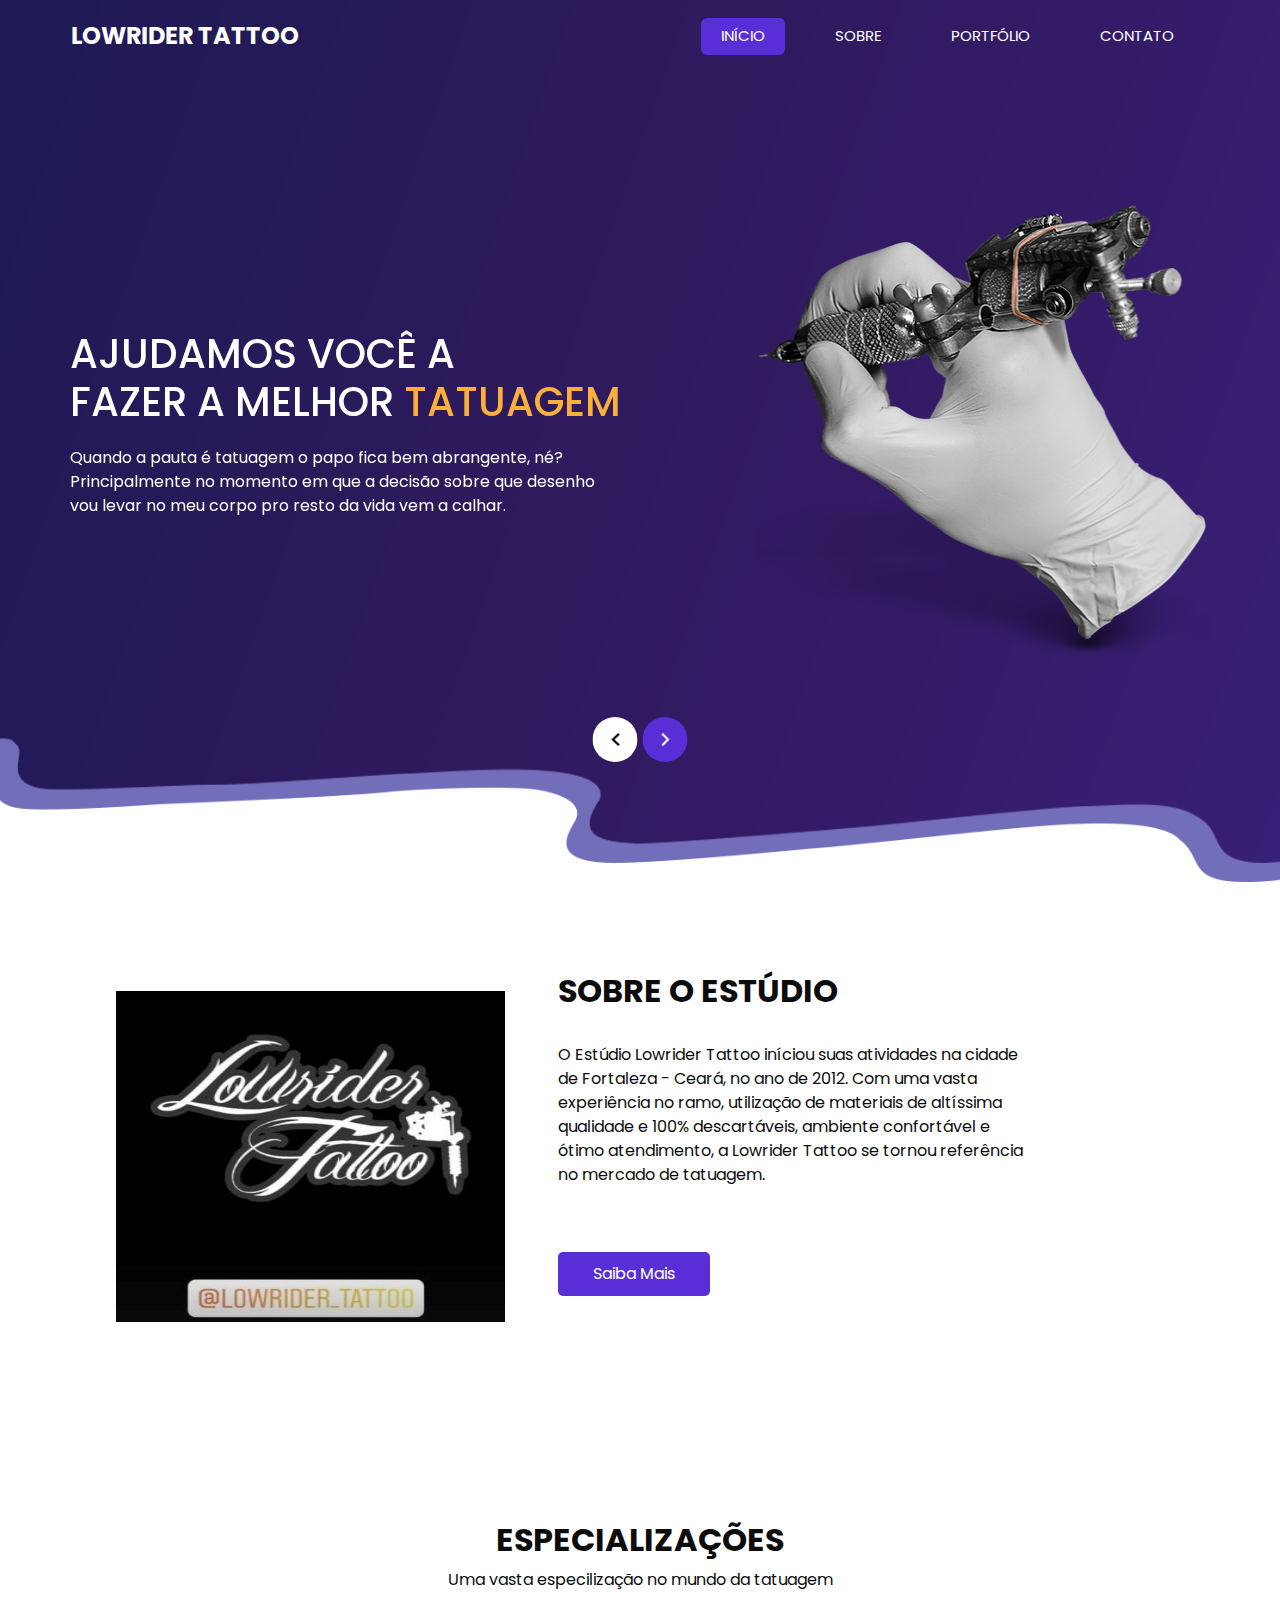
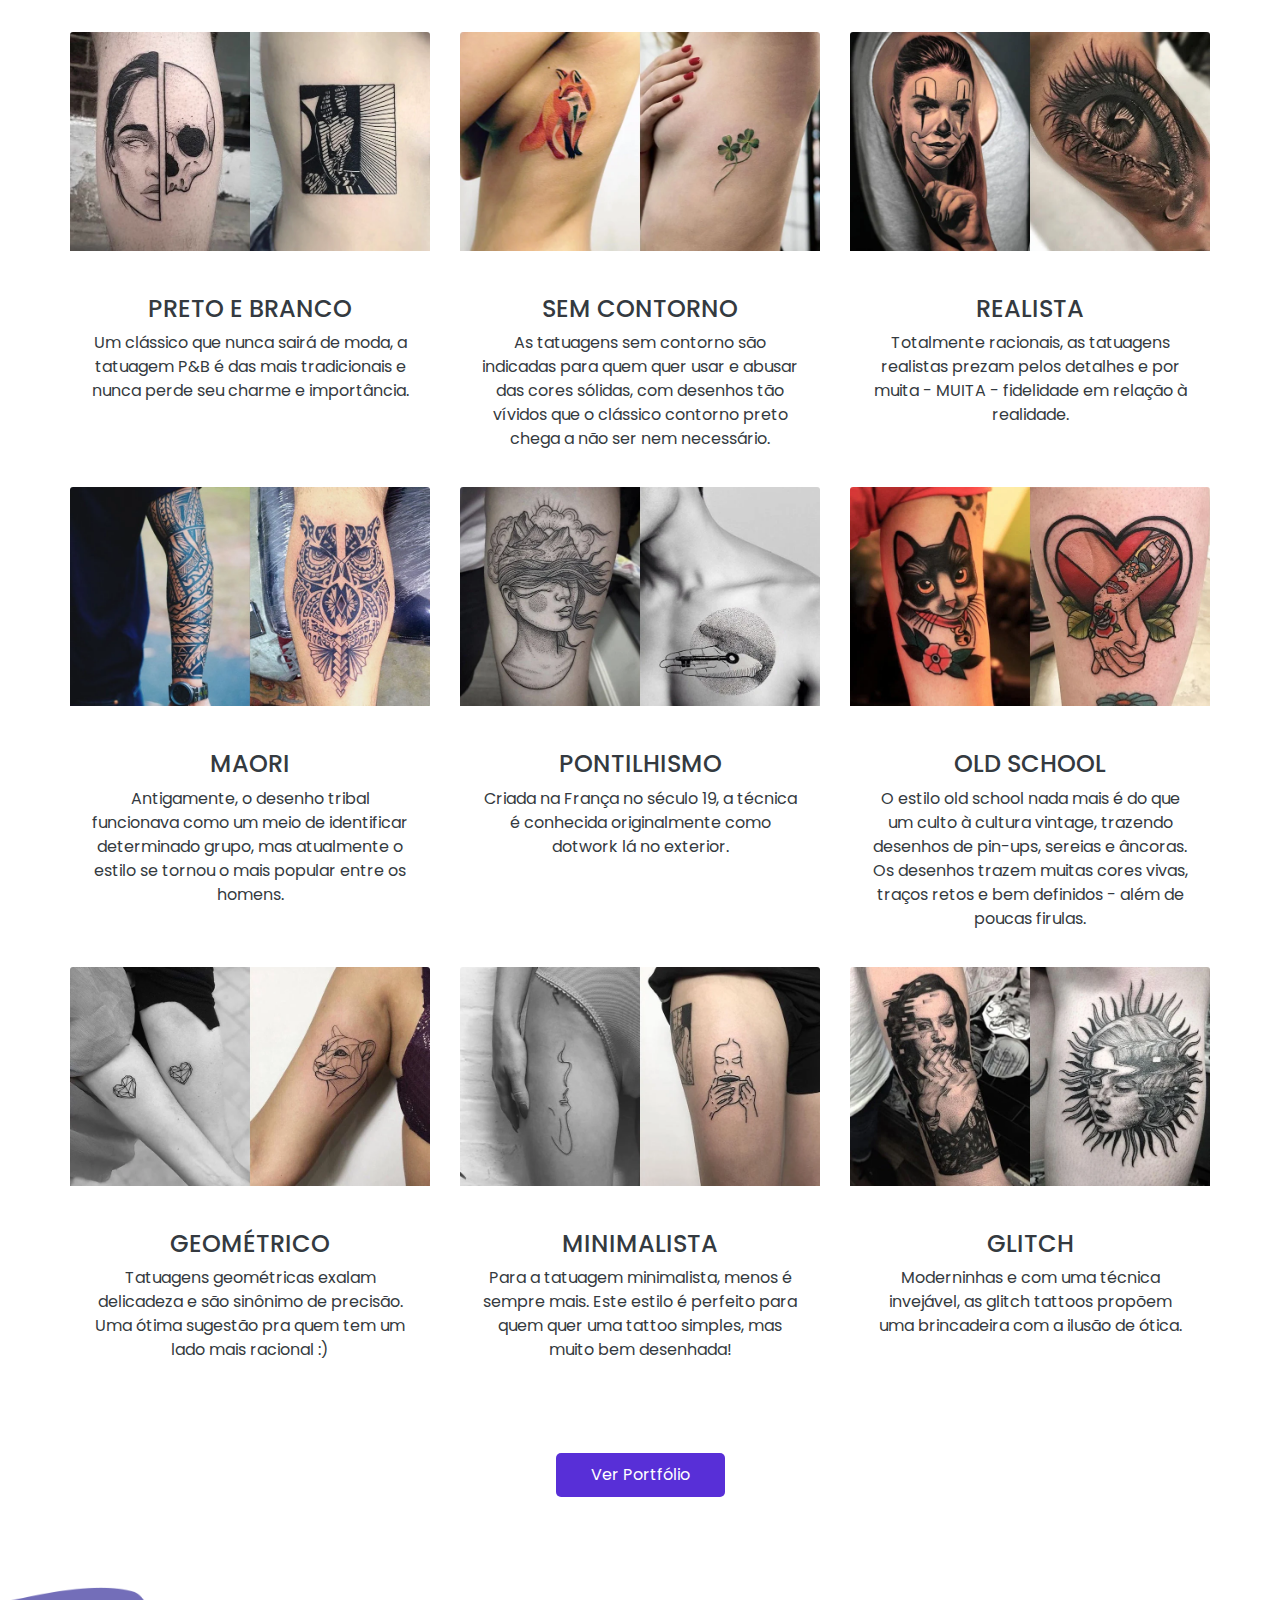
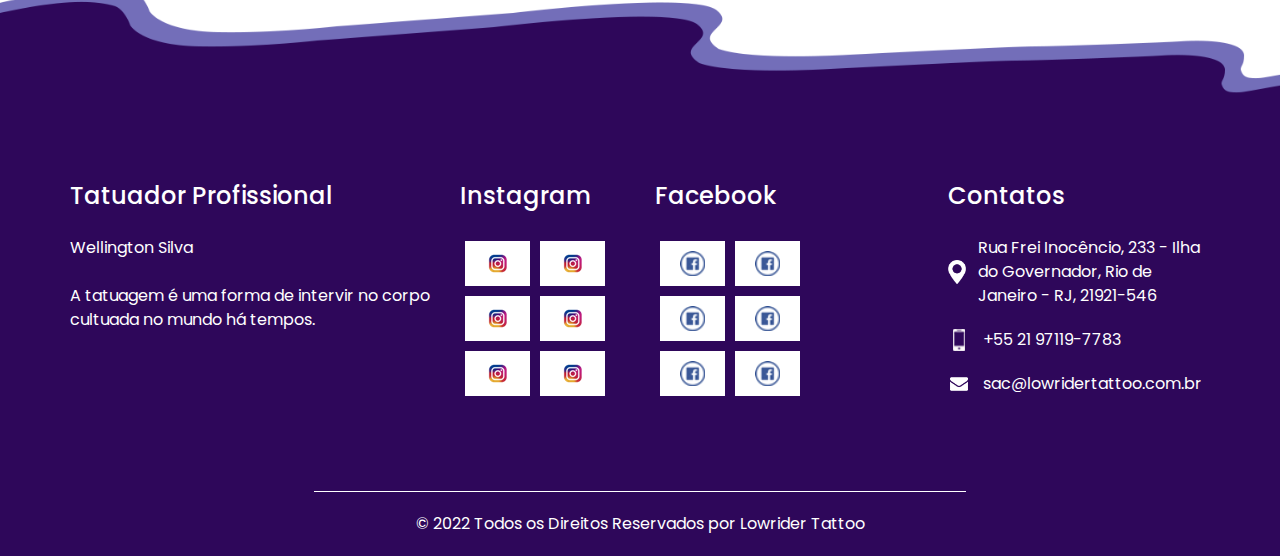
<file: index.html>
<!DOCTYPE html>
<html>

  <head>
    <!-- Basic -->
    <meta charset="utf-8" />
    <meta http-equiv="X-UA-Compatible" content="IE=edge" />
    <!-- Mobile Metas -->
    <meta name="viewport" content="width=device-width, initial-scale=1, shrink-to-fit=no" />
    <!-- Site Metas -->
    <meta name="keywords" content="Tatuagem, tatuar, tatuador, tattoo" />
    <meta name="description" content="Estúdio de Tatuagem" />
    <meta name="author" content="Washington Silva" />
      <title>Lowrider Tattoo | Estúdio de Tatuagem</title>
    <link rel="icon" type="image/x-icon" href="/images/favicon.png">
      <!-- slider stylesheet -->
    <link rel="stylesheet" type="text/css" href="https://cdnjs.cloudflare.com/ajax/libs/OwlCarousel2/2.1.3/assets/owl.carousel.min.css" />
      <!-- bootstrap core css -->
    <link rel="stylesheet" type="text/css" href="css/bootstrap.css" />
      <!-- fonts style -->
    <link href="https://fonts.googleapis.com/css?family=Poppins:400,600,700&display=swap" rel="stylesheet">
    <!-- Custom styles for this template -->
    <link href="css/style.css" rel="stylesheet" />
    <!-- responsive style -->
    <link href="css/responsive.css" rel="stylesheet" />
  </head>

<body>
  <div class="hero_area">
    <!-- header section strats -->
    <header class="header_section">
      <div class="container">
        <nav class="navbar navbar-expand-lg custom_nav-container ">
          <a class="navbar-brand" href="index.html">
            <span translate="no">
              Lowrider Tattoo
            </span>
          </a>
           <div class="collapse navbar-collapse" id="navbarSupportedContent">
            <div class="d-flex ml-auto flex-column flex-lg-row align-items-center">
              <ul class="navbar-nav  ">
                <li class="nav-item active">
                  <a class="nav-link" href="index.html">Início<span class="sr-only">(current)</span></a>
                </li>
                <li class="nav-item">
                  <a class="nav-link" href="sobre.html">Sobre</a>
                </li>
                <li class="nav-item">
                  <a class="nav-link" href="portfolio.html">Portfólio</a>
                </li>
                <li class="nav-item">
                  <a class="nav-link" href="contato.html">Contato</a>
                </li>
              </ul>
            </div>
          </div>
        </nav>
      </div>
    </header>
    <!-- end header section -->
    <!-- slider section -->
    <section class=" slider_section ">
      <div id="carouselExampleIndicators" class="carousel slide" data-ride="carousel">
        <div class="carousel-inner">
          <div class="carousel-item active">
            <div class="container">
              <div class="row">
                <div class="col-md-6 ">
                  <div class="detail_box">
                    <h1>
                      AJUDAMOS VOCÊ A<br>
                      FAZER A MELHOR <span>TATUAGEM</span>
                    </h1>
                    <p>
                      Quando a pauta é tatuagem o papo fica bem abrangente, né?
                       Principalmente no momento em que a decisão sobre que desenho vou levar no meu corpo pro resto da vida vem a calhar.
                    </p>
                  </div>
                </div>
                <div class="col-md-5 offset-md-1">
                  <div class="img-box">
                    <img src="images/1.webp" width="460" height="466" alt="slide 1">
                  </div>
                </div>
              </div>
            </div>
          </div>
          <div class="carousel-item ">
            <div class="container">
              <div class="row">
                <div class="col-md-6 ">
                  <div class="detail_box">
                    <h1>
                      TATUAGEM COM MATERIAL <br>
                      TOTALMENTE <span>DESCARTÁVEL</span>
                    </h1>
                    <p>
                      O material utilizado é embalado, esterilizado e após o uso é descartado, evitando o risco de contaminação.
                    </p>
                  </div>
                </div>
                <div class="col-md-5 offset-md-1">
                  <div class="img-box">
                    <img src="images/1.webp" width="460" height="466" alt="slide 2">
                  </div>
                </div>
              </div>
            </div>
          </div>
          <div class="carousel-item ">
            <div class="container">
              <div class="row">
                <div class="col-md-6 ">
                  <div class="detail_box">
                    <h1>
                      TATUADOR QUALIFICADO <br>
                       E COM <span>REFERÊNCIAS</span>
                    </h1>
                    <p>
                      Wellington Silva - Tatuador profissional a mais de 10 anos,
                      reconhecido principalmente por seus trabalhos com tatuagem e grafite. 
                      Sendo referência nas cidades de Fortaleza e Rio de Janeiro.
                    </p>
                  </div>
                </div>
                <div class="col-md-5 offset-md-1">
                  <div class="img-box">
                    <img src="images/1.webp" width="460" height="466" alt="slide 3">
                  </div>
                </div>
              </div>
            </div>
          </div>
        </div>
        <div class="carousel_btn-container">
          <a class="carousel-control-prev" href="#carouselExampleIndicators" role="button" data-slide="prev">
            <span class="sr-only">Anterior</span>
          </a>
          <a class="carousel-control-next" href="#carouselExampleIndicators" role="button" data-slide="next">
            <span class="sr-only">Próximo</span>
          </a>
        </div>
      </div>
    </section>
    <!-- end slider section -->
  </div>

  <!-- about section -->
  <section class="about_section layout_padding">
    <div class="container">
      <div class="row">
        <div class="col-md-5 ">
          <div class="img-box">
            <img src="images/estudio1.jpeg" width="326" height="331" alt="imagem logo estúdio" />
          </div>
        </div>
        <div class="col-md-6">
          <div class="detail-box">
            <div class="heading_container">
              <h2>
                Sobre o Estúdio
              </h2>
            </div>
            <p>
              O Estúdio Lowrider Tattoo iníciou suas atividades na cidade de Fortaleza - Ceará, no ano de 2012.
              Com uma vasta experiência no ramo, utilização de materiais de altíssima qualidade e 100% descartáveis,
               ambiente confortável e ótimo atendimento, a Lowrider Tattoo se tornou referência no mercado de tatuagem.
            </p>
            <br>
            <a href="sobre.html">
              Saiba Mais
            </a>
          </div>
        </div>
      </div>
    </div>
  </section>
  <!-- end about section -->

  <!-- portfolio section -->
  <section class="portfolio_section layout_padding">
    <div class="container">
      <div class="heading_container">
        <h2>
          Especializações
        </h2>
        <p>
          Uma vasta especilização no mundo da tatuagem
        </p><br>
      </div>
      <div class="row text-center">
        <div class="col-lg-4">
            <a  class="card border-0 text-dark">
                <img class="card-img-top" src="images/preto-e-branco.webp" width="349.984" height="218.734" alt="Fotos: Reprodução/Pinterest | Reprodução/Pinterest">
                <span class="card-body">
                    <h4 class="title mt-4">PRETO E BRANCO</h4>
                    <p class="xs-font">Um clássico que nunca sairá de moda, a tatuagem P&B é das mais tradicionais e nunca perde seu charme e importância.</p>
                </span>
            </a>
        </div>
        <div class="col-lg-4">
            <a class="card border-0 text-dark">
                <img class="card-img-top" src="images/sem-contorno.webp" width="349.984" height="218.734" alt="Fotos: Reprodução/Pinterest | Reprodução/Pinterest">
                <span class="card-body">
                    <h4 class="title mt-4">SEM CONTORNO</h4>
                    <p class="xs-font">As tatuagens sem contorno são indicadas para quem quer usar e abusar das cores sólidas, com desenhos tão vívidos que o clássico contorno preto chega a não ser nem necessário.</p>
                </span>
            </a>
        </div>
        <div class="col-lg-4">
            <a class="card border-0 text-dark">
                <img class="card-img-top" src="images/realista.webp" width="349.984" height="218.734" alt="Fotos: Reprodução/Pinterest | Reprodução/Pinterest">
                <span class="card-body">
                    <h4 class="title mt-4">REALISTA</h4>
                    <p class="xs-font">Totalmente racionais, as tatuagens realistas prezam pelos detalhes e por muita - MUITA - fidelidade em relação à realidade.</p>
                </span>
            </a>
        </div>
        <div class="col-lg-4">
          <a class="card border-0 text-dark">
            <img class="card-img-top" src="images/maori.webp" width="349.984" height="218.734" alt="Fotos: Reprodução/Pinterest | Reprodução/Pinterest">
              <span class="card-body">
                <h4 class="title mt-4">MAORI</h4>
                <p class="xs-font">Antigamente, o desenho tribal funcionava como um meio de identificar determinado grupo, 
               mas atualmente o estilo se tornou o mais popular entre os homens.</p>
              </span>
          </a>
        </div>
        <div class="col-lg-4">
            <a class="card border-0 text-dark">
              <img class="card-img-top" src="images/pontilhismo.webp" width="349.984" height="218.734" alt="Fotos: Reprodução/Pinterest | Reprodução/Pinterest">
                <span class="card-body">
                  <h4 class="title mt-4">PONTILHISMO</h4>
                  <p class="xs-font">Criada na França no século 19, a técnica é conhecida originalmente como dotwork lá no exterior.</p>
                </span>
            </a>
        </div>
        <div class="col-lg-4">
            <a class="card border-0 text-dark">
                <img class="card-img-top" src="images/old-school.webp" width="349.984" height="218.734" alt="Fotos: Reprodução/Pinterest | Reprodução/Pinterest">
                <span class="card-body">
                    <h4 class="title mt-4">OLD SCHOOL</h4>
                    <p class="xs-font">O estilo old school nada mais é do que um culto à cultura vintage, trazendo desenhos de pin-ups, 
                        sereias e âncoras. Os desenhos trazem muitas cores vivas, traços retos e bem definidos - além de poucas firulas.</p>
                </span>
            </a>
        </div>
        <div class="col-lg-4">
            <a class="card border-0 text-dark">
                <img class="card-img-top" src="images/geometrico.webp" width="349.984" height="218.734" alt="Fotos: Reprodução/Pinterest | Reprodução/Pinterest">
                <span class="card-body">
                    <h4 class="title mt-4">GEOMÉTRICO</h4>
                    <p class="xs-font">Tatuagens geométricas exalam delicadeza e são sinônimo de precisão. Uma ótima sugestão pra quem tem um lado mais racional :)</p>
                </span>
            </a>
        </div>
        <div class="col-lg-4">
            <a class="card border-0 text-dark">
                <img class="card-img-top" src="images/minimalista.webp" width="349.984" height="218.734" alt="Fotos: Reprodução/Pinterest | Reprodução/Pinterest">
                <span class="card-body">
                    <h4 class="title mt-4">MINIMALISTA</h4>
                    <p class="xs-font">Para a tatuagem minimalista, menos é sempre mais. Este estilo é perfeito para quem quer uma tattoo simples, mas muito bem desenhada!</p>
                </span>
            </a>
        </div>
        <div class="col-lg-4">
            <a class="card border-0 text-dark">
                <img class="card-img-top" src="images/glitch.webp" width="349.984" height="218.734" alt="Fotos: Reprodução/Pinterest | Reprodução/Pinterest">
                <span class="card-body">
                    <h4 class="title mt-4">GLITCH</h4>
                    <p class="xs-font">Moderninhas e com uma técnica invejável, as glitch tattoos propõem uma brincadeira com a ilusão de ótica.</p>
                </span>
            </a>
        </div>
      </div>
      <div class="btn-box">
        <a href="portfolio.html">
          Ver Portfólio
        </a>
      </div>
    </div>
  </section>
  <!-- end portfolio section -->

  <div class="footer_bg">

    <!-- info section -->
    <section class="info_section ">
      <div class="container">
        <div class="row">
          <div class="col-md-4 mb-4 mb-md-0 d-flex d-md-block flex-column align-items-center text-center text-md-left ">
            <div class="info_info">
              <h5>
                Tatuador Profissional
              </h5>
              <p>
                Wellington Silva</br></br>
                A tatuagem é uma forma de intervir
                no corpo cultuada no mundo há tempos.
              </p>
            </div>
          </div>
          <div class="col-md-2 mb-4 mb-md-0 d-flex d-md-block flex-column align-items-center text-center text-md-left ">
            <div class="info_insta">
              <h5>
                Instagram
              </h5>
              <div class="insta_container">
                <div>
                  <a target="_blank"href="https://www.instagram.com/p/Cb0cz7UOiQ8/">
                    <div class="insta-box b-1">
                      <img src="images/insta.png" alt="intagram imagem">
                    </div>
                  </a>
                  <a target="_blank" href="https://www.instagram.com/p/Cckx6Teu9JM/">
                    <div class="insta-box b-2">
                      <img src="images/insta.png" alt="intagram imagem">
                    </div>
                  </a>
                </div>
                <div>
                  <a target="_blank" href="https://www.instagram.com/p/CVBKqT0KkCz/">
                    <div class="insta-box b-3">
                      <img src="images/insta.png" alt="intagram imagem">
                    </div>
                  </a>
                  <a target="_blank" href="https://www.instagram.com/p/CR3zENcHJZP/">
                    <div class="insta-box b-4">
                      <img src="images/insta.png" alt="intagram imagem">
                    </div>
                  </a>
                </div>
                <div>
                  <a target="_blank" href="https://www.instagram.com/p/CRjudEmHaSg/">
                    <div class="insta-box b-3">
                      <img src="images/insta.png" alt="intagram imagem">
                    </div>
                  </a>
                  <a target="_blank" href="https://www.instagram.com/p/CQTkJGQHut-/">
                    <div class="insta-box b-4">
                      <img src="images/insta.png" alt="intagram imagem">
                    </div>
                  </a>
                </div>
              </div>
            </div>
          </div>
          <div class="col-md-3 mb-4 mb-md-0 d-flex d-md-block flex-column align-items-center text-center text-md-left ">
            <div class="info_insta">
              <h5>
                Facebook
              </h5>
              <div class="insta_container">
                <div>
                  <a target="_blank" href="https://www.facebook.com/photo.php?fbid=1290130201052683&set=t.100003093082181&type=3">
                    <div class="insta-box b-1">
                      <img src="images/facebook.png" alt="facebook imagem">
                    </div>
                  </a>
                  <a target="_blank" href="https://www.facebook.com/photo.php?fbid=1061746233942005&set=t.100003093082181&type=3">
                    <div class="insta-box b-2">
                      <img src="images/facebook.png" alt="facebook imagem">
                    </div>
                  </a>
                </div>
                <div>
                  <a target="_blank" href="https://www.facebook.com/photo.php?fbid=5136147343164984&set=pb.100003093082181.-2207520000..&type=3">
                    <div class="insta-box b-3">
                      <img src="images/facebook.png" alt="facebook imagem">
                    </div>
                  </a>
                  <a target="_blank" href="https://www.facebook.com/photo.php?fbid=5131299020316483&set=pb.100003093082181.-2207520000..&type=3">
                    <div class="insta-box b-4">
                      <img src="images/facebook.png" alt="facebook imagem">
                    </div>
                  </a>
                </div>
                <div>
                  <a target="_blank" href="https://www.facebook.com/photo.php?fbid=4957402801039440&set=pb.100003093082181.-2207520000..&type=3">
                    <div class="insta-box b-3">
                      <img src="images/facebook.png" alt="facebook imagem">
                    </div>
                  </a>
                  <a target="_blank" href="https://www.facebook.com/photo.php?fbid=4549154268530964&set=pb.100003093082181.-2207520000..&type=3">
                    <div class="insta-box b-4">
                      <img src="images/facebook.png" alt="facebook imagem">
                    </div>
                  </a>
                </div>
              </div>
            </div>
          </div>
          <div class="col-md-3 mb-4 mb-md-0 d-flex d-md-block flex-column align-items-center text-center text-md-left ">
            <div class="info_contact">
              <h5>
                  Contatos
              </h5>
              <div>
                <div class="img-box">
                  <img src="images/location-white.png" width="18px" alt="localização icone">
                </div>
                <p>
                  Rua Frei Inocêncio, 233 - Ilha do Governador, Rio de Janeiro - RJ, 21921-546
                </p>
              </div>
              <div>
                <div class="img-box">
                  <img src="images/telephone-white.png" width="12px" alt="telefone icone">
                </div>
                <p>
                  +55 21 97119-7783
                </p>
              </div>
              <div>
                <div class="img-box">
                  <img src="images/envelope-white.png" width="18px" alt="envelope icone">
                </div>
                <p>
                  sac@lowridertattoo.com.br
                </p>
              </div>
            </div>
          </div>
        </div>
      </div>
    </section>

    <!-- end info_section -->

    <!-- footer section -->
    <section class="container-fluid footer_section">
      <div class="container">
        <div class="row">
          <div class="col-lg-7 col-md-9 mx-auto">
            <p>
              &copy; 2022 Todos os Direitos Reservados por Lowrider Tattoo</a>
            </p>
          </div>
        </div>
      </div>
    </section>
    <!-- footer section -->

  </div>

  <script type="text/javascript" src="js/jquery-3.4.1.min.js"></script>
  <script type="text/javascript" src="js/bootstrap.js"></script>

</body>

</html>
</file>
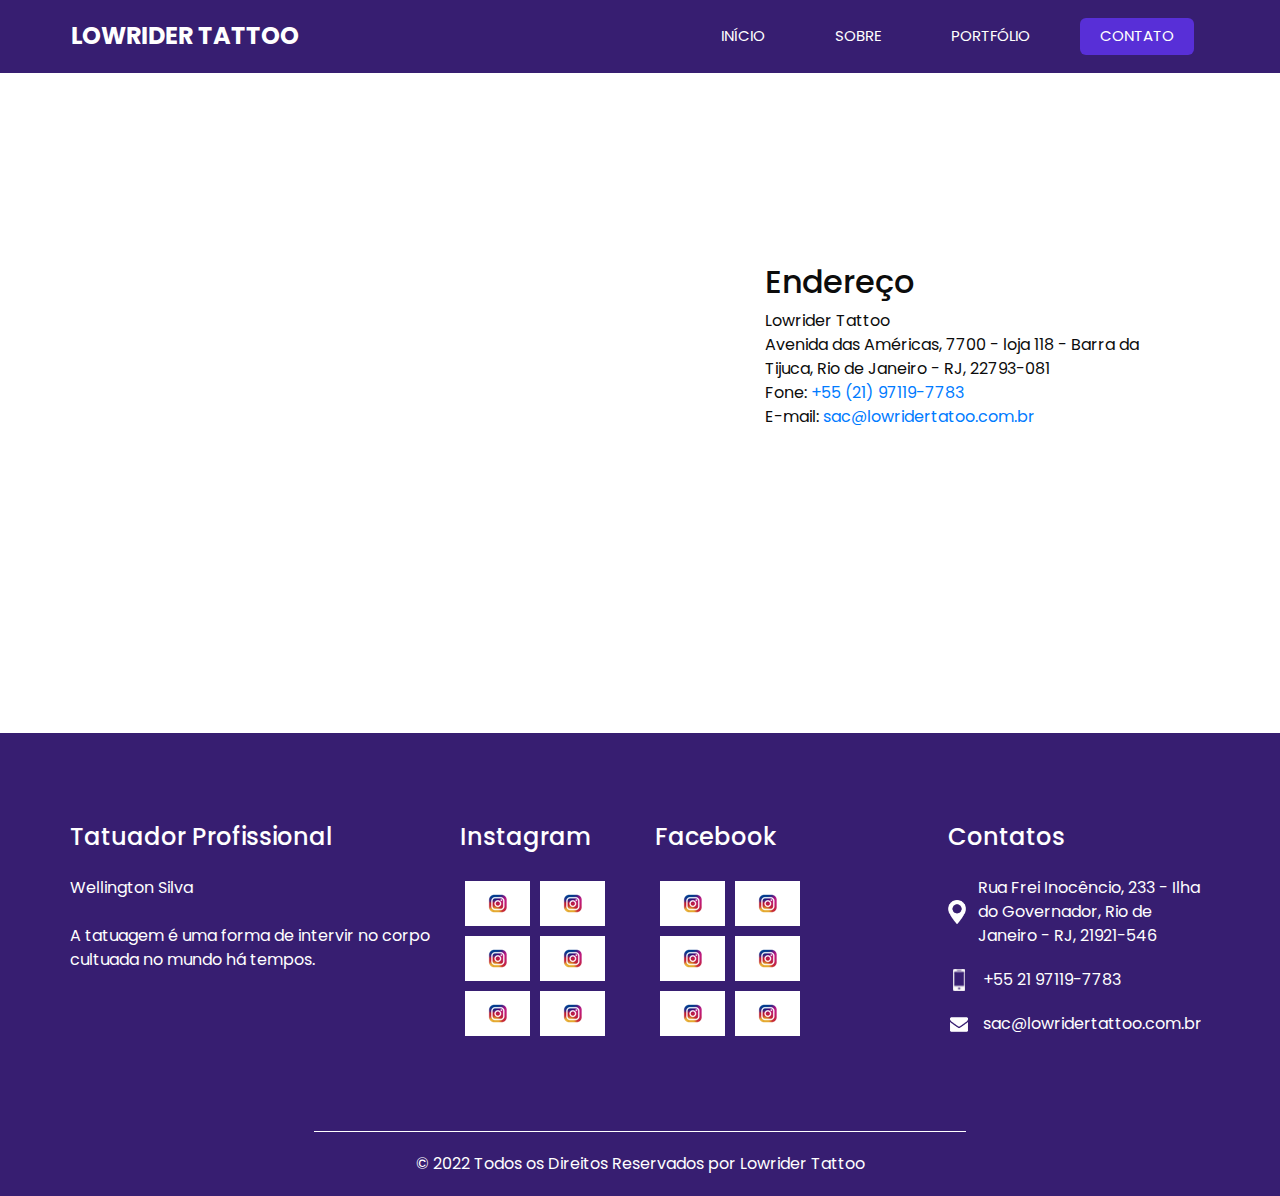
<file: contato.html>
<!DOCTYPE html>
<html>

  <head>
    <!-- Basic -->
    <meta charset="utf-8" />
    <meta http-equiv="X-UA-Compatible" content="IE=edge" />
    <!-- Mobile Metas -->
    <meta name="viewport" content="width=device-width, initial-scale=1, shrink-to-fit=no" />
    <!-- Site Metas -->
    <meta name="keywords" content="" />
    <meta name="description" content="Estúdio de Tatuagem" />
    <meta name="author" content="Washington Silva" />
  
    <title>Lowrider Tattoo | Estúdio de Tatuagem</title>
  
    <!-- slider stylesheet -->
    <link rel="stylesheet" type="text/css" href="https://cdnjs.cloudflare.com/ajax/libs/OwlCarousel2/2.1.3/assets/owl.carousel.min.css" />
  
    <!-- bootstrap core css -->
    <link rel="stylesheet" type="text/css" href="css/bootstrap.css" />
  
    <!-- fonts style -->
    <link href="https://fonts.googleapis.com/css?family=Poppins:400,600,700&display=swap" rel="stylesheet">
    <!-- Custom styles for this template -->
    <link href="css/style.css" rel="stylesheet" />
    <!-- responsive style -->
    <link href="css/responsive.css" rel="stylesheet" />
  </head>

<body class="sub_page">

  <div class="hero_area">
    <!-- header section strats -->
    <header class="header_section">
      <div class="container">
        <nav class="navbar navbar-expand-lg custom_nav-container ">
          <a class="navbar-brand" href="index.html">
            <span translate="no">
              Lowrider Tattoo
            </span>
          </a>
          </a>
          <button class="navbar-toggler" type="button" data-toggle="collapse" data-target="#navbarSupportedContent" aria-controls="navbarSupportedContent" aria-expanded="false" aria-label="Toggle navigation">
            <span class="s-1"> </span>
            <span class="s-2"> </span>
            <span class="s-3"> </span>
          </button>

          <div class="collapse navbar-collapse" id="navbarSupportedContent">
            <div class="d-flex ml-auto flex-column flex-lg-row align-items-center">
              <ul class="navbar-nav  ">
                <li class="nav-item">
                  <a class="nav-link" href="index.html">Início<span class="sr-only">(current)</span></a>
                </li>
                <li class="nav-item">
                  <a class="nav-link" href="sobre.html">Sobre</a>
                </li>
                <li class="nav-item">
                  <a class="nav-link" href="portfolio.html">Portfólio</a>
                </li>
                <li class="nav-item active">
                  <a class="nav-link" href="contato.html">Contato</a>
                </li>
              </ul>
            </div>
          </div>
        </nav>
      </div>
    </header>
    <!-- end header section -->
   
  </div>

  <!-- contact section -->

  <section class="contact_section layout_padding">
    <div class="container">
      <div class="container-fluid">
        <div class="row">
            <div style=" margin-top:0px; margin-left: 10px; margin-bottom: 30px;" class="row col-md-7">
              <iframe src="https://www.google.com/maps/embed?pb=!1m18!1m12!1m3!1d3672.6552053728597!2d-43.39211795934473!3d-22.99970314128683!2m3!1f0!2f0!3f0!3m2!1i1024!2i768!4f13.1!3m3!1m2!1s0x9bdb98fc87da25%3A0x9075dbf0ad6b8980!2sAv.%20das%20Am%C3%A9ricas%2C%207700%20-%20Barra%20da%20Tijuca%2C%20Rio%20de%20Janeiro%20-%20RJ%2C%2022793-081!5e0!3m2!1spt-BR!2sbr!4v1691679406489!5m2!1spt-BR!2sbr" 
              width="600" height="450" style="border:0;" allowfullscreen="" loading="lazy" referrerpolicy="no-referrer-when-downgrade">
            </iframe>
            </div>
            <div class="col-md-5 contact_us">
              <div style="margin: 20px; margin-top: 100px;" class="serv">
                <div>
                  <h2 style="margin: top 10px;">Endereço</h2>
                  Lowrider Tattoo <br>
                  Avenida das Américas, 7700 - loja 118 - Barra da Tijuca, Rio de Janeiro - RJ, 22793-081<br>
                  Fone: <a href="tel:+55-21-97119-7783">+55 (21) 97119-7783</a><br>
                  E-mail: <a href="mailto:sac@lowridertattoo.com.br">sac@lowridertatoo.com.br</a><br>
                </div>                            
              </div>
            </div>
        </div>
      </div>
    </div>
  </section>

  <!-- end contact section -->

  <div class="footer_bg">

    <!-- info section -->
    <section class="info_section ">
      <div class="container">
        <div class="row">
          <div class="col-md-4 mb-4 mb-md-0 d-flex d-md-block flex-column align-items-center text-center text-md-left ">
            <div class="info_info">
              <h5>
                Tatuador Profissional
              </h5>
              <p>
                Wellington Silva</br></br>
                A tatuagem é uma forma de intervir
                no corpo cultuada no mundo há tempos.
              </p>
            </div>
          </div>
          <div class="col-md-2 mb-4 mb-md-0 d-flex d-md-block flex-column align-items-center text-center text-md-left ">
            <div class="info_insta">
              <h5>
                Instagram
              </h5>
              <div class="insta_container">
                <div>
                  <a target="_blank"href="https://www.instagram.com/p/Cb0cz7UOiQ8/">
                    <div class="insta-box b-1">
                      <img src="images/insta.png" alt="intagram imagem">
                    </div>
                  </a>
                  <a target="_blank" href="https://www.instagram.com/p/Cckx6Teu9JM/">
                    <div class="insta-box b-2">
                      <img src="images/insta.png" alt="intagram imagem">
                    </div>
                  </a>
                </div>
                <div>
                  <a target="_blank" href="https://www.instagram.com/p/CVBKqT0KkCz/">
                    <div class="insta-box b-3">
                      <img src="images/insta.png" alt="intagram imagem">
                    </div>
                  </a>
                  <a target="_blank" href="https://www.instagram.com/p/CR3zENcHJZP/">
                    <div class="insta-box b-4">
                      <img src="images/insta.png" alt="intagram imagem">
                    </div>
                  </a>
                </div>
                <div>
                  <a target="_blank" href="https://www.instagram.com/p/CRjudEmHaSg/">
                    <div class="insta-box b-3">
                      <img src="images/insta.png" alt="intagram imagem">
                    </div>
                  </a>
                  <a target="_blank" href="https://www.instagram.com/p/CQTkJGQHut-/">
                    <div class="insta-box b-4">
                      <img src="images/insta.png" alt="intagram imagem">
                    </div>
                  </a>
                </div>
              </div>
            </div>
          </div>
          <div class="col-md-3 mb-4 mb-md-0 d-flex d-md-block flex-column align-items-center text-center text-md-left ">
            <div class="info_insta">
              <h5>
                Facebook
              </h5>
              <div class="insta_container">
                <div>
                  <a target="_blank" href="https://www.facebook.com/photo.php?fbid=1290130201052683&set=t.100003093082181&type=3">
                    <div class="insta-box b-1">
                      <img src="images/insta.png" alt="facebook imagem">
                    </div>
                  </a>
                  <a target="_blank" href="https://www.facebook.com/photo.php?fbid=1061746233942005&set=t.100003093082181&type=3">
                    <div class="insta-box b-2">
                      <img src="images/insta.png" alt="facebook imagem">
                    </div>
                  </a>
                </div>
                <div>
                  <a target="_blank" href="https://www.facebook.com/photo.php?fbid=5136147343164984&set=pb.100003093082181.-2207520000..&type=3">
                    <div class="insta-box b-3">
                      <img src="images/insta.png" alt="facebook imagem">
                    </div>
                  </a>
                  <a target="_blank" href="https://www.facebook.com/photo.php?fbid=5131299020316483&set=pb.100003093082181.-2207520000..&type=3">
                    <div class="insta-box b-4">
                      <img src="images/insta.png" alt="facebook imagem">
                    </div>
                  </a>
                </div>
                <div>
                  <a target="_blank" href="https://www.facebook.com/photo.php?fbid=4957402801039440&set=pb.100003093082181.-2207520000..&type=3">
                    <div class="insta-box b-3">
                      <img src="images/insta.png" alt="facebook imagem">
                    </div>
                  </a>
                  <a target="_blank" href="https://www.facebook.com/photo.php?fbid=4549154268530964&set=pb.100003093082181.-2207520000..&type=3">
                    <div class="insta-box b-4">
                      <img src="images/insta.png" alt="facebook imagem">
                    </div>
                  </a>
                </div>
              </div>
            </div>
          </div>
          <div class="col-md-3 mb-4 mb-md-0 d-flex d-md-block flex-column align-items-center text-center text-md-left ">
            <div class="info_contact">
              <h5>
                  Contatos
              </h5>
              <div>
                <div class="img-box">
                  <img src="images/location-white.png" width="18px" alt="localização icone">
                </div>
                <p>
                  Rua Frei Inocêncio, 233 - Ilha do Governador, Rio de Janeiro - RJ, 21921-546
                </p>
              </div>
              <div>
                <div class="img-box">
                  <img src="images/telephone-white.png" width="12px" alt="telefone icone">
                </div>
                <p>
                  +55 21 97119-7783
                </p>
              </div>
              <div>
                <div class="img-box">
                  <img src="images/envelope-white.png" width="18px" alt="envelope icone">
                </div>
                <p>
                  sac@lowridertattoo.com.br
                </p>
              </div>
            </div>
          </div>
        </div>
      </div>
    </section>

    <!-- end info_section -->

    <!-- footer section -->
    <section class="container-fluid footer_section">
      <div class="container">
        <div class="row">
          <div class="col-lg-7 col-md-9 mx-auto">
            <p>
              &copy; 2022 Todos os Direitos Reservados por
              <a target="_blank" href="https:lowridertattoo.com.br">Lowrider Tattoo</a>
            </p>
          </div>
        </div>
      </div>
    </section>
    <!-- footer section -->

  </div>

  <script type="text/javascript" src="js/jquery-3.4.1.min.js"></script>
  <script type="text/javascript" src="js/bootstrap.js"></script>

</body>

</html>
</file>
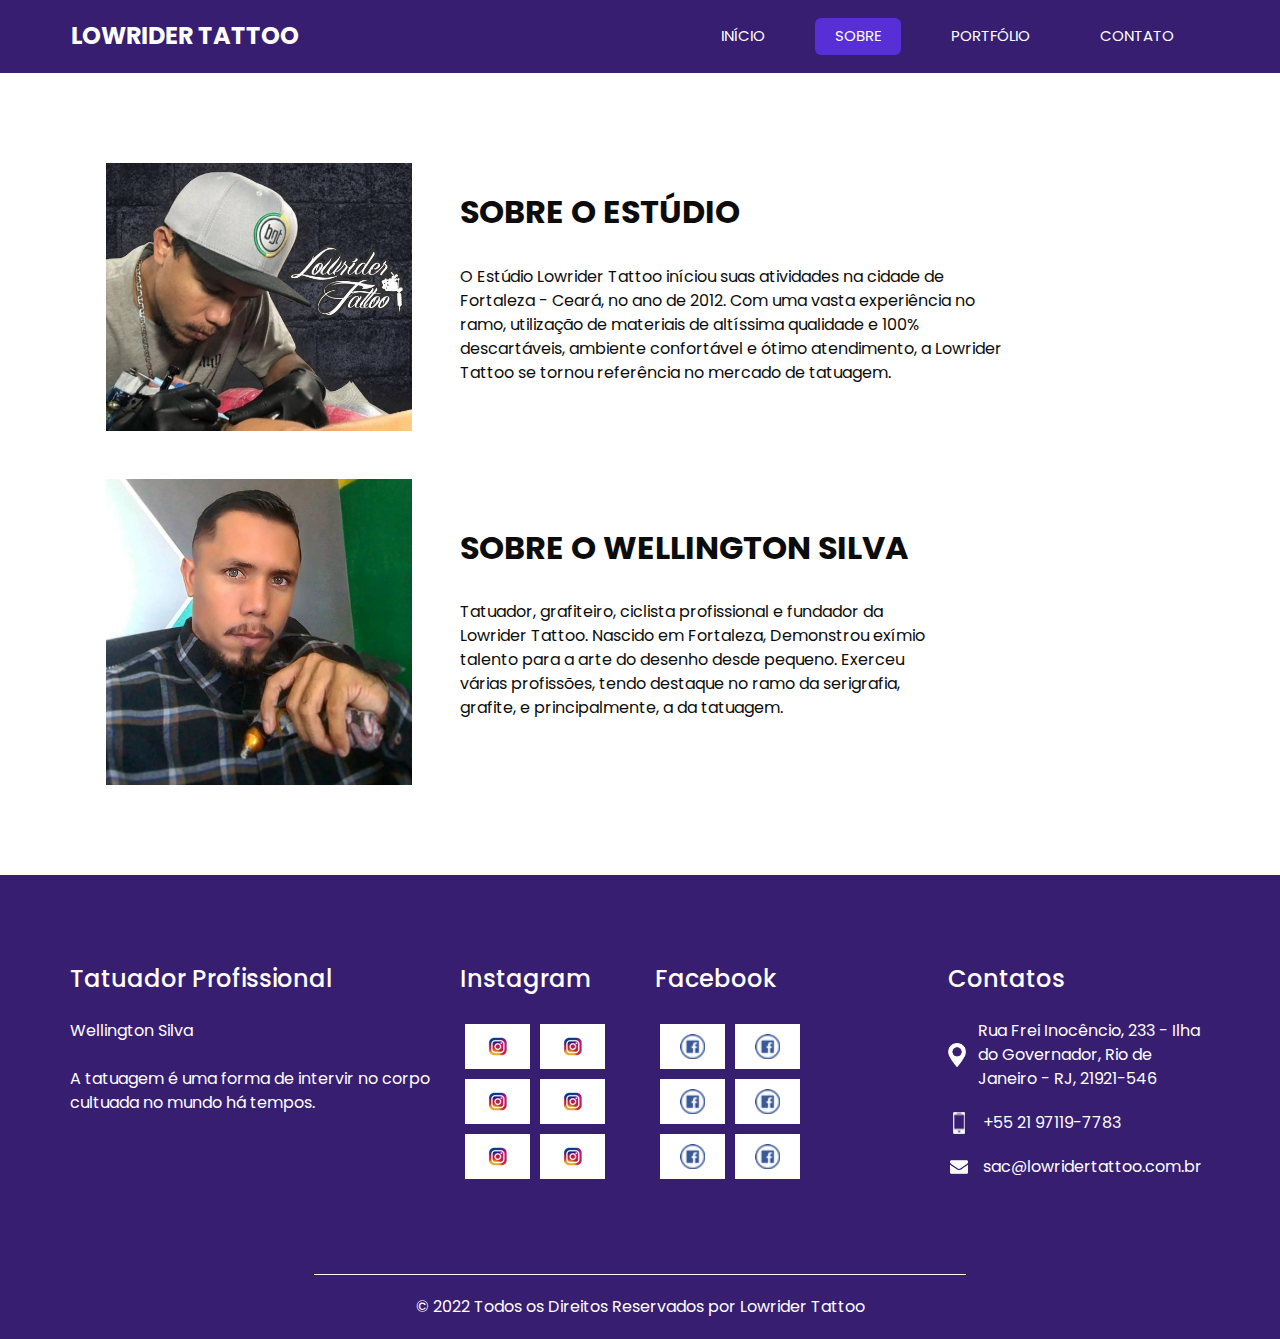
<file: sobre.html>
<!DOCTYPE html>
<html>

  <head>
    <!-- Basic -->
    <meta charset="utf-8" />
    <meta http-equiv="X-UA-Compatible" content="IE=edge" />
    <!-- Mobile Metas -->
    <meta name="viewport" content="width=device-width, initial-scale=1, shrink-to-fit=no" />
    <!-- Site Metas -->
    <meta name="keywords" content="Tatuagem, tatuar, tatuador, tattoo" />
    <meta name="description" content="Estúdio de Tatuagem" />
    <meta name="author" content="Washington Silva" />
  
    <title>Lowrider Tattoo | Estúdio de Tatuagem</title>
    <link rel="icon" type="image/x-icon" href="/images/favicon.png">
  
    <!-- slider stylesheet -->
    <link rel="stylesheet" type="text/css" href="https://cdnjs.cloudflare.com/ajax/libs/OwlCarousel2/2.1.3/assets/owl.carousel.min.css" />
  
    <!-- bootstrap core css -->
    <link rel="stylesheet" type="text/css" href="css/bootstrap.css" />
  
    <!-- fonts style -->
    <link href="https://fonts.googleapis.com/css?family=Poppins:400,600,700&display=swap" rel="stylesheet">
    <!-- Custom styles for this template -->
    <link href="css/style.css" rel="stylesheet" />
    <!-- responsive style -->
    <link href="css/responsive.css" rel="stylesheet" />
  </head>

<body class="sub_page">

  <div class="hero_area">
    <!-- header section strats -->
    <header class="header_section">
      <div class="container">
        <nav class="navbar navbar-expand-lg custom_nav-container ">
          <a class="navbar-brand" href="index.html">
            <span translate="no">
              Lowrider Tattoo
            </span>
          </a>
          </a>
          <button class="navbar-toggler" type="button" data-toggle="collapse" data-target="#navbarSupportedContent" aria-controls="navbarSupportedContent" aria-expanded="false" aria-label="Toggle navigation">
            <span class="s-1"> </span>
            <span class="s-2"> </span>
            <span class="s-3"> </span>
          </button>

          <div class="collapse navbar-collapse" id="navbarSupportedContent">
            <div class="d-flex ml-auto flex-column flex-lg-row align-items-center">
              <ul class="navbar-nav  ">
                <li class="nav-item ">
                  <a class="nav-link" href="index.html">Início<span class="sr-only">(current)</span></a>
                </li>
                <li class="nav-item active">
                  <a class="nav-link" href="sobre.html">Sobre</a>
                </li>
                <li class="nav-item">
                  <a class="nav-link" href="portfolio.html">Portfólio</a>
                </li>
                <li class="nav-item">
                  <a class="nav-link" href="contato.html">Contato</a>
                </li>
              </ul>
            </div>
          </div>
        </nav>
      </div>
    </header>
    <!-- end header section -->
  </div>

  <!-- about section -->
  <section class="about_section layout_padding align-items-center">
    <div class="container">
      <div class="row">
        <div class="col-md-4">
          <div class="img-box">
            <img src="images/estudio.jpeg" alt="" />
          </div>
        </div>
        <div class="col-md-7">
          <div class="detail-box">
            <div class="heading_container">
              <h2>
                Sobre o Estúdio
              </h2>
            </div>
            <p>
              O Estúdio Lowrider Tattoo iníciou suas atividades na cidade de Fortaleza - Ceará, 
              no ano de 2012. Com uma vasta experiência no ramo, utilização de materiais de altíssima qualidade e 100% descartáveis, 
              ambiente confortável e ótimo atendimento, a Lowrider Tattoo se tornou referência no mercado de tatuagem.
            </p>
          </div>
        </div>
      </div>
    </div>
    <br><br>
    <div class="container">
      <div class="row">
        <div class="col-md-4">
          <div class="img-box">
            <img src="images/wellington.jpeg" alt="" />
          </div>
        </div>
        <div class="col-md-6">
          <div class="detail-box">
            <div class="heading_container">
              <h2>
                Sobre o Wellington Silva
              </h2>
            </div>
            <p>
              Tatuador, grafiteiro, ciclista profissional e fundador da Lowrider Tattoo. 
              Nascido em Fortaleza, Demonstrou exímio talento para a arte do desenho desde pequeno. 
              Exerceu várias profissões, tendo destaque no ramo da serigrafia, grafite, e principalmente, a da tatuagem.
            </p>
                      
          </div>
        </div>
      </div>
    </div>

  </section>
  <!-- end about section -->

  <div class="footer_bg">

    <!-- info section -->
    <section class="info_section ">
      <div class="container">
        <div class="row">
          <div class="col-md-4 mb-4 mb-md-0 d-flex d-md-block flex-column align-items-center text-center text-md-left ">
            <div class="info_info">
              <h5>
                Tatuador Profissional
              </h5>
              <p>
                Wellington Silva</br></br>
                A tatuagem é uma forma de intervir
                no corpo cultuada no mundo há tempos.
              </p>
            </div>
          </div>
          <div class="col-md-2 mb-4 mb-md-0 d-flex d-md-block flex-column align-items-center text-center text-md-left ">
            <div class="info_insta">
              <h5>
                Instagram
              </h5>
              <div class="insta_container">
                <div>
                  <a target="_blank"href="https://www.instagram.com/p/Cb0cz7UOiQ8/">
                    <div class="insta-box b-1">
                      <img src="images/insta.png" alt="intagram imagem">
                    </div>
                  </a>
                  <a target="_blank" href="https://www.instagram.com/p/Cckx6Teu9JM/">
                    <div class="insta-box b-2">
                      <img src="images/insta.png" alt="intagram imagem">
                    </div>
                  </a>
                </div>
                <div>
                  <a target="_blank" href="https://www.instagram.com/p/CVBKqT0KkCz/">
                    <div class="insta-box b-3">
                      <img src="images/insta.png" alt="intagram imagem">
                    </div>
                  </a>
                  <a target="_blank" href="https://www.instagram.com/p/CR3zENcHJZP/">
                    <div class="insta-box b-4">
                      <img src="images/insta.png" alt="intagram imagem">
                    </div>
                  </a>
                </div>
                <div>
                  <a target="_blank" href="https://www.instagram.com/p/CRjudEmHaSg/">
                    <div class="insta-box b-3">
                      <img src="images/insta.png" alt="intagram imagem">
                    </div>
                  </a>
                  <a target="_blank" href="https://www.instagram.com/p/CQTkJGQHut-/">
                    <div class="insta-box b-4">
                      <img src="images/insta.png" alt="intagram imagem">
                    </div>
                  </a>
                </div>
              </div>
            </div>
          </div>
          <div class="col-md-3 mb-4 mb-md-0 d-flex d-md-block flex-column align-items-center text-center text-md-left ">
            <div class="info_insta">
              <h5>
                Facebook
              </h5>
              <div class="insta_container">
                <div>
                  <a target="_blank" href="https://www.facebook.com/photo.php?fbid=1290130201052683&set=t.100003093082181&type=3">
                    <div class="insta-box b-1">
                      <img src="images/facebook.png" alt="facebook imagem">
                    </div>
                  </a>
                  <a target="_blank" href="https://www.facebook.com/photo.php?fbid=1061746233942005&set=t.100003093082181&type=3">
                    <div class="insta-box b-2">
                      <img src="images/facebook.png" alt="facebook imagem">
                    </div>
                  </a>
                </div>
                <div>
                  <a target="_blank" href="https://www.facebook.com/photo.php?fbid=5136147343164984&set=pb.100003093082181.-2207520000..&type=3">
                    <div class="insta-box b-3">
                      <img src="images/facebook.png" alt="facebook imagem">
                    </div>
                  </a>
                  <a target="_blank" href="https://www.facebook.com/photo.php?fbid=5131299020316483&set=pb.100003093082181.-2207520000..&type=3">
                    <div class="insta-box b-4">
                      <img src="images/facebook.png" alt="facebook imagem">
                    </div>
                  </a>
                </div>
                <div>
                  <a target="_blank" href="https://www.facebook.com/photo.php?fbid=4957402801039440&set=pb.100003093082181.-2207520000..&type=3">
                    <div class="insta-box b-3">
                      <img src="images/facebook.png" alt="facebook imagem">
                    </div>
                  </a>
                  <a target="_blank" href="https://www.facebook.com/photo.php?fbid=4549154268530964&set=pb.100003093082181.-2207520000..&type=3">
                    <div class="insta-box b-4">
                      <img src="images/facebook.png" alt="facebook imagem">
                    </div>
                  </a>
                </div>
              </div>
            </div>
          </div>
          <div class="col-md-3 mb-4 mb-md-0 d-flex d-md-block flex-column align-items-center text-center text-md-left ">
            <div class="info_contact">
              <h5>
                  Contatos
              </h5>
              <div>
                <div class="img-box">
                  <img src="images/location-white.png" width="18px" alt="localização icone">
                </div>
                <p>
                  Rua Frei Inocêncio, 233 - Ilha do Governador, Rio de Janeiro - RJ, 21921-546
                </p>
              </div>
              <div>
                <div class="img-box">
                  <img src="images/telephone-white.png" width="12px" alt="telefone icone">
                </div>
                <p>
                  +55 21 97119-7783
                </p>
              </div>
              <div>
                <div class="img-box">
                  <img src="images/envelope-white.png" width="18px" alt="envelope icone">
                </div>
                <p>
                  sac@lowridertattoo.com.br
                </p>
              </div>
            </div>
          </div>
        </div>
      </div>
    </section>

    <!-- end info_section -->

    <!-- footer section -->
    <section class="container-fluid footer_section">
      <div class="container">
        <div class="row">
          <div class="col-lg-7 col-md-9 mx-auto">
            <p>
              &copy; 2022 Todos os Direitos Reservados por Lowrider Tattoo</a>
            </p>
          </div>
        </div>
      </div>
    </section>
    <!-- footer section -->

  </div>

  <script type="text/javascript" src="js/jquery-3.4.1.min.js"></script>
  <script type="text/javascript" src="js/bootstrap.js"></script>

</body>

</html>
</file>
<file: css/style.css>
body {
  font-family: "Poppins", sans-serif;
  color: #0c0c0c;
  background-color: #ffffff;
}

.layout_padding {
  padding-top: 90px; 
  padding-bottom: 90px;
}

.layout_padding2 {
  padding-top: 45px;
  padding-bottom: 45px;
}

.layout_padding2-top {
  padding-top: 45px;
}

.layout_padding2-bottom {
  padding-bottom: 45px;
}

.layout_padding-top {
  padding-top: 90px;
}

.layout_padding-bottom {
  padding-bottom: 90px;
}

.heading_container {
  display: -webkit-box;
  display: -ms-flexbox;
  display: flex;
  -webkit-box-orient: vertical;
  -webkit-box-direction: normal;
      -ms-flex-direction: column;
          flex-direction: column;
  -webkit-box-align: start;
      -ms-flex-align: start;
          align-items: flex-start;
  text-align: center;
}

.heading_container h2 {
  position: relative;
  font-weight: bold;
  text-transform: uppercase;
}

/*header section*/
.hero_area {
  height: 98vh;
  position: relative;
  display: -webkit-box;
  display: -ms-flexbox;
  display: flex;
  -webkit-box-orient: vertical;
  -webkit-box-direction: normal;
      -ms-flex-direction: column;
          flex-direction: column;
  background-image: url(../images/hero-bg.png);
  background-size: cover;
  background-position: bottom;
}

.sub_page .hero_area {
  height: auto;
  background: none;
  background-color: #371e71;
}

.sub_page .footer_bg {
  background: none;
  background-color: #371e71;
}

.sub_page .footer_bg .info_section {
  padding-top: 90px;
}

.header_section .container {
  padding: 0;
}

.header_section .nav_container {
  margin: 0 auto;
}

.custom_nav-container .navbar-nav .nav-item .nav-link {
  padding: 7px 20px;
  margin: 10px 15px;
  color: #ffffff;
  text-align: center;
  border-radius: 6px;
  text-transform: uppercase;
  font-size: 15px;
}

.custom_nav-container .navbar-nav .nav-item.active .nav-link, .custom_nav-container .navbar-nav .nav-item:hover .nav-link {
  background-color: #582fd7;
}

a,
a:hover,
a:focus {
  text-decoration: none;
}

a:hover,
a:focus {
  color: initial;
}

.btn,
.btn:focus {
  outline: none !important;
  -webkit-box-shadow: none;
          box-shadow: none;
}

.custom_nav-container .nav_search-btn {
  background-image: url(../images/search-icon.png);
  background-size: 22px;
  background-repeat: no-repeat;
  background-position-y: 7px;
  width: 35px;
  height: 35px;
  padding: 0;
  border: none;
}

.navbar-brand span {
  font-size: 24px;
  font-weight: 700;
  color: #ffffff;
  text-transform: uppercase;
}

.custom_nav-container {
  z-index: 99999;
}

.navbar-expand-lg .navbar-collapse {
  -webkit-box-align: end;
      -ms-flex-align: end;
          align-items: flex-end;
}

.custom_nav-container .navbar-toggler {
  outline: none;
}

.custom_nav-container .navbar-toggler {
  padding: 0;
  width: 37px;
  height: 42px;
}

.custom_nav-container .navbar-toggler span {
  display: block;
  width: 35px;
  height: 4px;
  background-color: #ffffff;
  margin: 7px 0;
  -webkit-transition: all .3s;
  transition: all .3s;
}

.custom_nav-container .navbar-toggler[aria-expanded="true"] .s-1 {
  -webkit-transform: rotate(45deg);
          transform: rotate(45deg);
  margin: 0;
  margin-bottom: -4px;
}

.custom_nav-container .navbar-toggler[aria-expanded="true"] .s-2 {
  display: none;
}

.custom_nav-container .navbar-toggler[aria-expanded="true"] .s-3 {
  -webkit-transform: rotate(-45deg);
          transform: rotate(-45deg);
  margin: 0;
  margin-top: -4px;
}

.custom_nav-container .navbar-toggler[aria-expanded="false"] .s-1,
.custom_nav-container .navbar-toggler[aria-expanded="false"] .s-2,
.custom_nav-container .navbar-toggler[aria-expanded="false"] .s-3 {
  -webkit-transform: none;
          transform: none;
}

/*end header section*/
/* slider section */
.slider_section {
  -webkit-box-flex: 1;
      -ms-flex: 1;
          flex: 1;
  display: -webkit-box;
  display: -ms-flexbox;
  display: flex;
  -webkit-box-align: center;
      -ms-flex-align: center;
          align-items: center;
  position: relative;
  z-index: 2;
  color: #3b3a3a;
  padding-bottom: 90px;
}

.slider_section .row {
  -webkit-box-align: center;
      -ms-flex-align: center;
          align-items: center;
}

.slider_section div#carouselExampleIndicators {
  width: 100%;
  position: unset;
}

.slider_section .detail_box {
  color: #ffffff;
}

.slider_section .detail_box h1 span {
  color: #fbb03b;
}

.slider_section .detail_box p {
  margin-top: 20px;
}

.slider_section .detail_box a {
  display: inline-block;
  padding: 10px 45px;
  background-color: #582fd7;
  color: #ffffff;
  border-radius: 5px;
  margin-top: 35px;
}

.slider_section .detail_box a:hover {
  background-color: #6944db;
}

.slider_section .img-box img {
  width: 100%;
}

.slider_section .slider_number-container {
  position: absolute;
  top: 8%;
  left: 10%;
  display: -webkit-box;
  display: -ms-flexbox;
  display: flex;
}

.slider_section .carousel_btn-container {
  width: 95px;
  position: absolute;
  bottom: 120px;
  display: -webkit-box;
  display: -ms-flexbox;
  display: flex;
  -webkit-box-pack: justify;
      -ms-flex-pack: justify;
          justify-content: space-between;
  right: 50%;
  z-index: 999;
  -webkit-transform: translateX(50%);
          transform: translateX(50%);
}

.slider_section .carousel_btn-container .carousel-control-prev,
.slider_section .carousel_btn-container .carousel-control-next {
  position: relative;
  width: 45px;
  height: 45px;
  border: none;
  border-radius: 100%;
  opacity: 1;
  background-repeat: no-repeat;
  background-size: 8px;
  background-position: center;
}

.slider_section .carousel_btn-container .carousel-control-prev {
  background-image: url(../images/prev.png);
  background-color: #ffffff;
}

.slider_section .carousel_btn-container .carousel-control-next {
  background-image: url(../images/next.png);
  background-color: #582fd7;
}

.about_section .row {
  -webkit-box-align: center;
      -ms-flex-align: center;
          align-items: center;
}

.about_section .img-box {
  margin-left: 10%;
  margin-right: 5%;
}

.about_section .img-box img {
  width: 100%;
}

.about_section .detail-box {
  margin-right: 15%;
}

.about_section .detail-box p {
  margin-top: 25px;
}

.about_section .detail-box a {
  display: inline-block;
  padding: 10px 35px;
  background-color: #582fd7;
  color: #ffffff;
  border-radius: 5px;
  margin: 25px 0 45px 0;
}

.about_section .detail-box a:hover {
  background-color: #6944db;
}

.portfolio_section .heading_container {
  -webkit-box-align: center;
      -ms-flex-align: center;
          align-items: center;
}

.portfolio_section .col-md-4 {
  padding: 0;
}

.portfolio_section .img-box {
  position: relative;
  margin: 10px;
}

.portfolio_section .img-box img {
  width: 100%;
}

.portfolio_section .img-box a {
  display: -webkit-box;
  display: -ms-flexbox;
  display: flex;
  position: absolute;
  opacity: 0;
  -webkit-box-align: center;
      -ms-flex-align: center;
          align-items: center;
  -webkit-box-pack: center;
      -ms-flex-pack: center;
          justify-content: center;
  width: 50px;
  height: 50px;
  border-radius: 100%;
  background-color: #ffffff;
  top: 50%;
  left: 50%;
  -webkit-transform: translate(-50%, -50%);
          transform: translate(-50%, -50%);
  -webkit-transition: opacity 0.2s;
  transition: opacity 0.2s;
}

.portfolio_section .img-box a img {
  width: 20px;
  opacity: 0;
  -webkit-transition: opacity 0.2s;
  transition: opacity 0.2s;
}

.portfolio_section .img-box:hover::before {
  width: 90%;
  height: 90%;
}

.portfolio_section .img-box:hover a {
  opacity: 1;
}

.portfolio_section .img-box:hover a img {
  opacity: 1;
}

.portfolio_section .btn-box {
  display: -webkit-box;
  display: -ms-flexbox;
  display: flex;
  -webkit-box-pack: center;
      -ms-flex-pack: center;
          justify-content: center;
  margin-top: 55px;
}

.portfolio_section .btn-box a {
  display: inline-block;
  padding: 10px 35px;
  background-color: #582fd7;
  color: #ffffff;
  border-radius: 5px;
}

.portfolio_section .btn-box a:hover {
  background-color: #6944db;
}

/* contact section */
.contact_section .heading_container {
  -webkit-box-align: center;
      -ms-flex-align: center;
          align-items: center;
}

.contact_section .contact-form {
  padding: 25px;
  border-radius: 20px;
}

.contact_section .contact-form input {
  border: none;
  outline: none;
  background-color: transparent;
  width: 100%;
  margin: 15px 0;
  padding: 10px 20px;
  border: 1px solid rgba(0, 0, 0, 0.4);
  border-radius: 30px;
}

.contact_section .contact-form input.input_message {
  height: 175px;
}

.contact_section .contact-form input::-webkit-input-placeholder {
  color: #3d3c3c;
}

.contact_section .contact-form input:-ms-input-placeholder {
  color: #3d3c3c;
}

.contact_section .contact-form input::-ms-input-placeholder {
  color: #3d3c3c;
}

.contact_section .contact-form input::placeholder {
  color: #3d3c3c;
}

.contact_section .contact-form button {
  cursor: pointer !important;
  border: none;
  outline: none;
  display: inline-block;
  padding: 10px 45px;
  background-color: #582fd7;
  color: #ffffff;
  border-radius: 5px;
  text-transform: uppercase;
  margin-top: 25px;
}

.contact_section .contact-form button:hover {
  background-color: #6944db;
}

/* end contact section */
.footer_bg {
  background-image: url(../images/footer-bg.png);
  background-size: cover;
  background-position: top;
}

.info_section {
  color: #ffffff;
  padding-top: 195px;
  padding-bottom: 75px;
}

.info_section h5 {
  margin-bottom: 25px;
  font-size: 24px;
}

.info_section .info_insta .insta_container > div {
  display: -webkit-box;
  display: -ms-flexbox;
  display: flex;
}

.info_section .info_insta .insta_container img {
  width: 100%;
}

.info_section .info_insta .insta_container .insta-box {
  margin: 5px;
  display: -webkit-box;
  display: -ms-flexbox;
  display: flex;
  -webkit-box-align: stretch;
      -ms-flex-align: stretch;
          align-items: stretch;
  background-color: #ffffff;
  padding: 10px 20px;
}

.info_section .info_contact .img-box {
  width: 35px;
  display: -webkit-box;
  display: -ms-flexbox;
  display: flex;
  -webkit-box-pack: center;
      -ms-flex-pack: center;
          justify-content: center;
}

.info_section .info_contact p {
  margin: 0;
}

.info_section .info_contact > div {
  display: -webkit-box;
  display: -ms-flexbox;
  display: flex;
  -webkit-box-align: center;
      -ms-flex-align: center;
          align-items: center;
  margin: 20px 0;
}

.info_section .info_contact > div img {
  height: auto;
  margin-right: 12px;
}

.info_section .info_form form input {
  outline: none;
  width: 100%;
  padding: 7px 10px;
}

.info_section .info_form form button {
  border: none;
  display: inline-block;
  padding: 8px 30px;
  background-color: #582fd7;
  color: #ffffff;
  border-radius: 0;
  margin-top: 15px;
  text-transform: uppercase;
  font-size: 15px;
}

.info_section .info_form form button:hover {
  background-color: #6944db;
}

.info_section .info_form .social_box {
  margin-top: 35px;
  width: 100%;
  display: -webkit-box;
  display: -ms-flexbox;
  display: flex;
}

.info_section .info_form .social_box a {
  margin-right: 25px;
}

/* footer section*/
.footer_section {
  display: -webkit-box;
  display: -ms-flexbox;
  display: flex;
  -webkit-box-pack: center;
      -ms-flex-pack: center;
          justify-content: center;
  position: relative;
}

.footer_section p {
  color: #ffffff;
  margin: 0 auto;
  text-align: center;
  padding: 20px;
  border-top: 1px solid #ffffff;
}

.footer_section a {
  color: #ffffff;
}
/*# sourceMappingURL=style.css.map */
</file>
<file: css/responsive.css>
@media (max-width: 1120px) {}

@media (max-width: 992px) {

  .hero_area {
    height: auto;
  }

  .slider_section {

    padding-top: 75px;
    padding-bottom: 150px;

  }

  .about_section .img-box {
    margin: 0 5%;
  }

  .about_section .detail-box {
    margin-right: 5%;
  }

  .service_section .service_container .box {
    -ms-flex-preferred-size: 48%;
    flex-basis: 48%;
  }


}

@media (max-width: 768px) {


  .slider_section .detail_box {
    text-align: center;
  }

  .slider_section .img-box {

    margin: 75px 0;

  }

  .about_section .img-box {
    margin: 0;
    margin-bottom: 55px;
  }

  .about_section .detail-box {
    margin-right: 0;
  }

  .contact_section .contact-form {
    padding: 25px 0;
  }

  .info_section .info_contact {

    display: flex;
    flex-direction: column;
    align-items: center;

  }

  .info_section .info_form .social_box {
    justify-content: center;
  }

  .info_section .info_form .social_box a {
    margin: 0 10px;
  }
}

@media (max-width: 576px) {
  .service_section .service_container .box {
    -ms-flex-preferred-size: 98%;
    flex-basis: 98%;
  }
}

@media (max-width: 480px) {}

@media (max-width: 420px) {}

@media (max-width: 360px) {}

@media (min-width: 1200px) {
  .container {
    max-width: 1170px;
  }
}
</file>
